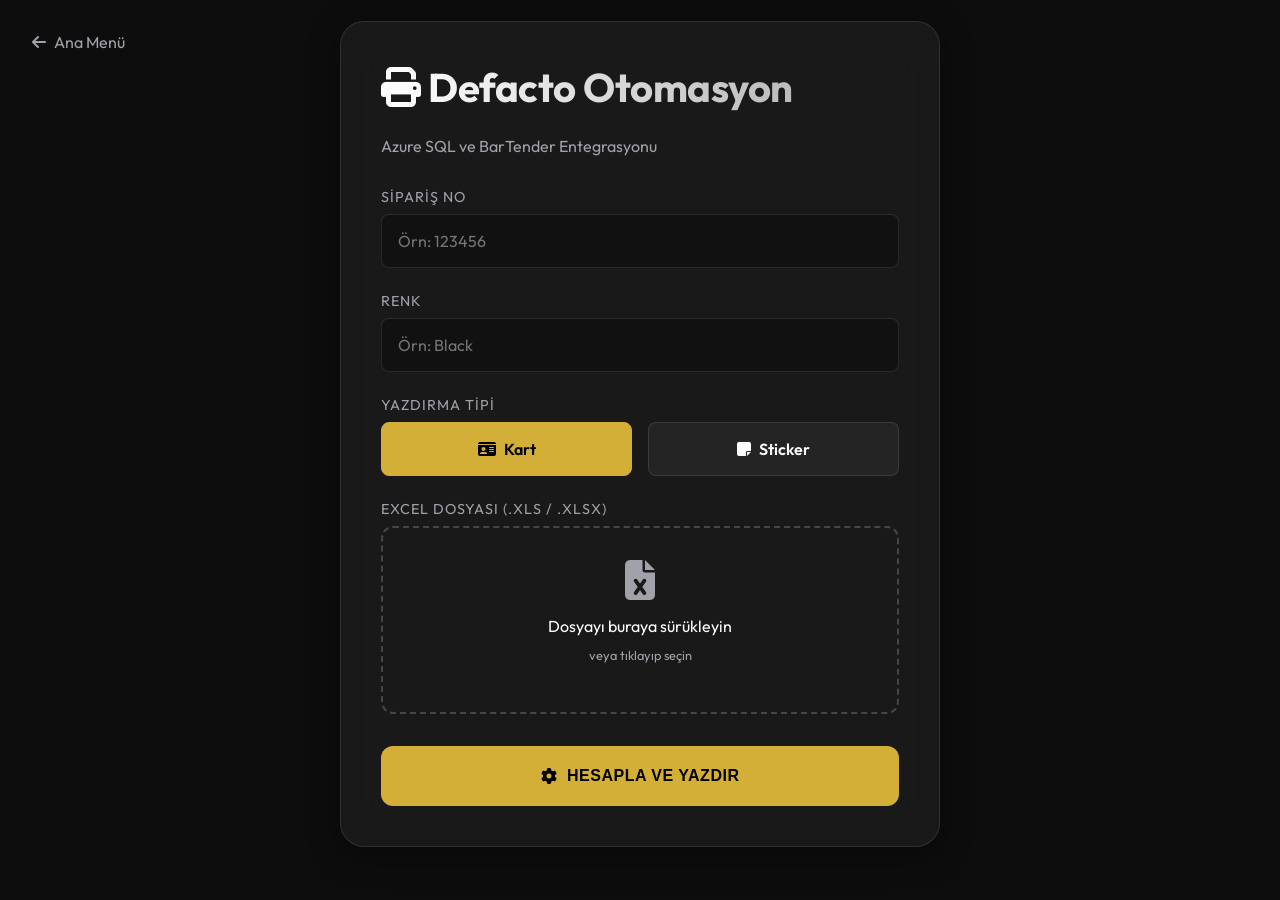
<file: FatihSahinWebsite/defacto-kart.html>
<!DOCTYPE html>
<html lang="tr">

<head>
    <meta charset="UTF-8">
    <meta name="viewport" content="width=device-width, initial-scale=1.0">
    <title>Defacto Kart & Sticker Otomasyonu</title>
    <link rel="preconnect" href="https://fonts.googleapis.com">
    <link rel="preconnect" href="https://fonts.gstatic.com" crossorigin>
    <link href="https://fonts.googleapis.com/css2?family=Outfit:wght@300;400;600;700&display=swap" rel="stylesheet">
    <link rel="stylesheet" href="style.css">
    <link rel="stylesheet" href="https://cdnjs.cloudflare.com/ajax/libs/font-awesome/6.4.0/css/all.min.css">
    <style>
        /* Page specific styles */
        .automation-container {
            display: flex;
            justify-content: center;
            align-items: center;
            min-height: 100vh;
            padding: 2rem;
        }

        .automation-card {
            width: 100%;
            max-width: 600px;
        }

        .form-group {
            margin-bottom: 1.5rem;
        }

        .form-label {
            display: block;
            margin-bottom: 0.5rem;
            color: var(--text-secondary);
            font-size: 0.9rem;
            text-transform: uppercase;
            letter-spacing: 1px;
        }

        .form-input {
            width: 100%;
            padding: 1rem;
            background: rgba(0, 0, 0, 0.3);
            border: 1px solid rgba(255, 255, 255, 0.1);
            border-radius: 8px;
            color: var(--text-primary);
            font-family: var(--font-main);
            font-size: 1rem;
            transition: all 0.3s ease;
        }

        .form-input:focus {
            outline: none;
            border-color: var(--accent-color);
            background: rgba(0, 0, 0, 0.5);
        }

        .radio-group {
            display: flex;
            gap: 1rem;
            margin-bottom: 1.5rem;
        }

        .radio-option {
            flex: 1;
            position: relative;
        }

        .radio-input {
            position: absolute;
            opacity: 0;
            cursor: pointer;
        }

        .radio-label {
            display: flex;
            align-items: center;
            justify-content: center;
            padding: 1rem;
            background: rgba(255, 255, 255, 0.05);
            border: 1px solid rgba(255, 255, 255, 0.1);
            border-radius: 8px;
            cursor: pointer;
            transition: all 0.3s ease;
            font-weight: 600;
        }

        .radio-input:checked+.radio-label {
            background: var(--accent-color);
            color: #000;
            border-color: var(--accent-color);
        }

        .file-drop-area {
            border: 2px dashed rgba(255, 255, 255, 0.2);
            border-radius: 12px;
            padding: 2rem;
            text-align: center;
            cursor: pointer;
            transition: all 0.3s ease;
            margin-bottom: 2rem;
        }

        .file-drop-area:hover,
        .file-drop-area.dragover {
            border-color: var(--accent-color);
            background: rgba(212, 175, 55, 0.05);
        }

        .back-btn {
            position: absolute;
            top: 2rem;
            left: 2rem;
            color: var(--text-secondary);
            text-decoration: none;
            display: flex;
            align-items: center;
            gap: 0.5rem;
            transition: color 0.3s ease;
        }

        .back-btn:hover {
            color: var(--accent-color);
        }
    </style>
</head>

<body>
    <div class="background-globes">
        <!-- Reusing globes from index if available in style.css or just using body bg -->
    </div>

    <a href="index.html" class="back-btn">
        <i class="fa-solid fa-arrow-left"></i> Ana Menü
    </a>

    <div class="container automation-container">
        <div class="glass-card automation-card">
            <h2><i class="fa-solid fa-print"></i> Defacto Otomasyon</h2>
            <p style="color: var(--text-secondary); margin-bottom: 2rem;">
                Azure SQL ve BarTender Entegrasyonu
            </p>

            <form id="automationForm">
                <div class="form-group">
                    <label class="form-label">Sipariş No</label>
                    <input type="text" id="sipNo" class="form-input" placeholder="Örn: 123456" required>
                </div>

                <div class="form-group">
                    <label class="form-label">Renk</label>
                    <input type="text" id="renk" class="form-input" placeholder="Örn: Black" required>
                </div>

                <div class="form-group">
                    <label class="form-label">Yazdırma Tipi</label>
                    <div class="radio-group">
                        <div class="radio-option">
                            <input type="radio" name="printType" id="typeKart" value="kart" class="radio-input" checked>
                            <label for="typeKart" class="radio-label">
                                <i class="fa-solid fa-id-card" style="margin-right: 8px;"></i> Kart
                            </label>
                        </div>
                        <div class="radio-option">
                            <input type="radio" name="printType" id="typeSticker" value="sticker" class="radio-input">
                            <label for="typeSticker" class="radio-label">
                                <i class="fa-solid fa-note-sticky" style="margin-right: 8px;"></i> Sticker
                            </label>
                        </div>
                    </div>
                </div>

                <div class="form-group">
                    <label class="form-label">Excel Dosyası (.xls / .xlsx)</label>
                    <div class="file-drop-area" id="dropZone">
                        <i class="fa-solid fa-file-excel"
                            style="font-size: 2.5rem; color: var(--text-secondary); margin-bottom: 1rem;"></i>
                        <p style="margin-bottom: 0.5rem;">Dosyayı buraya sürükleyin</p>
                        <span style="font-size: 0.8rem; color: var(--text-secondary);">veya tıklayıp seçin</span>
                        <input type="file" id="excelFile" accept=".xls,.xlsx" style="display: none;">
                        <div id="fileName" style="margin-top: 1rem; color: var(--accent-color); font-weight: 500;">
                        </div>
                    </div>
                </div>

                <button type="submit" id="submitBtn" class="btn-primary" style="width: 100%;">
                    <i class="fa-solid fa-gear"></i> Hesapla ve Yazdır
                </button>
            </form>

            <div id="statusMessage" style="margin-top: 1.5rem; text-align: center; display: none;">
                <div class="loading-spinner" style="width: 30px; height: 30px; border-width: 3px;"></div>
                <p>İşlem yapılıyor, lütfen bekleyin...</p>
            </div>
        </div>
    </div>

    <script src="defacto-kart.js"></script>
</body>

</html>
</file>
<file: FatihSahinWebsite/style.css>
:root {
    --bg-color: #0d0d0d;
    --text-primary: #ffffff;
    --text-secondary: #a1a1aa;
    --accent-color: #D4AF37;
    /* Gold/Premium accent */
    --accent-hover: #b59226;
    --glass-bg: rgba(255, 255, 255, 0.05);
    --glass-border: rgba(255, 255, 255, 0.1);
    --glass-blur: 20px;
    --font-main: 'Outfit', sans-serif;
}

* {
    margin: 0;
    padding: 0;
    box-sizing: border-box;
}

body {
    background-color: var(--bg-color);
    color: var(--text-primary);
    font-family: var(--font-main);
    height: 100vh;
    overflow-x: hidden;
}

/* Layout */
.container {
    display: flex;
    height: 100vh;
    width: 100%;
}

/* Left Section - Photo */
.photo-section {
    flex: 1;
    position: relative;
    overflow: hidden;
    /* On mobile, this might take less space or be at top */
}

.photo-section img {
    width: 100%;
    height: 100%;
    object-fit: cover;
    object-position: center;
    filter: grayscale(20%) contrast(110%);
    transition: transform 0.8s ease;
}

.photo-section:hover img {
    transform: scale(1.03);
}

.photo-overlay {
    position: absolute;
    top: 0;
    left: 0;
    width: 100%;
    height: 100%;
    /* Gradient from transparent to the background color to blend the edge */
    background: linear-gradient(90deg,
            rgba(13, 13, 13, 0) 0%,
            rgba(13, 13, 13, 0) 60%,
            var(--bg-color) 100%);
    z-index: 2;
    pointer-events: none;
}

/* Add a second gradient for the bottom on mobile or just extra blending */
.photo-section::after {
    content: '';
    position: absolute;
    top: 0;
    left: 0;
    width: 100%;
    height: 100%;
    background: linear-gradient(to right, rgba(13, 13, 13, 0.2), transparent);
    z-index: 1;
}

/* Right Section - Info */
.info-section {
    flex: 0.8;
    /* Slightly smaller than photo on wide screens */
    background-color: var(--bg-color);
    display: flex;
    flex-direction: column;
    justify-content: center;
    padding: 4rem;
    position: relative;
}

/* Background gradient orb for aesthetics */
.info-section::before {
    content: '';
    position: absolute;
    top: -50%;
    right: -50%;
    width: 800px;
    height: 800px;
    background: radial-gradient(circle, rgba(212, 175, 55, 0.15) 0%, rgba(0, 0, 0, 0) 70%);
    border-radius: 50%;
    z-index: 0;
    pointer-events: none;
}

.content-wrapper {
    position: relative;
    z-index: 2;
    max-width: 600px;
    width: 100%;
}

/* Glass Cards */
.glass-card {
    background: var(--glass-bg);
    backdrop-filter: blur(var(--glass-blur));
    -webkit-backdrop-filter: blur(var(--glass-blur));
    border: 1px solid var(--glass-border);
    border-radius: 24px;
    padding: 2.5rem;
    margin-bottom: 2rem;
    box-shadow: 0 8px 32px 0 rgba(0, 0, 0, 0.37);
    transition: transform 0.3s ease, border-color 0.3s ease;
}

.glass-card:hover {
    transform: translateY(-5px);
    border-color: rgba(212, 175, 55, 0.3);
}

/* Typography */
h2,
h3 {
    font-weight: 700;
    margin-bottom: 1.5rem;
    letter-spacing: -0.5px;
}

h2 {
    font-size: 2.5rem;
    background: linear-gradient(90deg, #fff, #aaa);
    -webkit-background-clip: text;
    background-clip: text;
    -webkit-text-fill-color: transparent;
}

h3 {
    font-size: 1.8rem;
    color: var(--accent-color);
}

/* Details List */
.profile-details {
    display: flex;
    flex-direction: column;
    gap: 1.2rem;
}

.detail-item {
    display: flex;
    flex-direction: column;
}

.label {
    font-size: 0.85rem;
    color: var(--text-secondary);
    text-transform: uppercase;
    letter-spacing: 1px;
    margin-bottom: 0.3rem;
}

.value {
    font-size: 1.2rem;
    font-weight: 500;
}

.value a {
    color: var(--text-primary);
    text-decoration: none;
    transition: color 0.3s ease;
}

.value a:hover {
    color: var(--accent-color);
}

/* Portal Section */
.portal-desc {
    color: var(--text-secondary);
    margin-bottom: 1.5rem;
    line-height: 1.6;
}

.portal-actions {
    display: grid;
    grid-template-columns: repeat(auto-fit, minmax(200px, 1fr));
    gap: 15px;
    width: 100%;
}

.btn-primary {
    background-color: var(--accent-color);
    color: #000;
    border: none;
    padding: 1rem;
    font-size: 1rem;
    font-weight: 600;
    border-radius: 12px;
    cursor: pointer;
    transition: all 0.3s ease;
    text-transform: uppercase;
    letter-spacing: 0.5px;
    display: flex;
    align-items: center;
    justify-content: center;
    gap: 10px;
    width: 100%;
    min-height: 60px;
}

.btn-primary:hover {
    background-color: var(--accent-hover);
    transform: scale(1.02);
    box-shadow: 0 0 20px rgba(212, 175, 55, 0.4);
}

/* Footer */
footer {
    position: absolute;
    bottom: 2rem;
    left: 4rem;
    color: var(--text-secondary);
    font-size: 0.9rem;
    opacity: 0.6;
}

/* Responsive */
@media (max-width: 968px) {
    .container {
        flex-direction: column;
        height: auto;
    }

    .photo-section {
        height: 50vh;
        flex: none;
    }

    .info-section {
        padding: 2rem;
        flex: none;
        min-height: 60vh;
        /* Ensure enough space */
    }

    .info-section::before {
        top: -20%;
        right: -20%;
    }

    footer {
        position: relative;
        bottom: auto;
        left: auto;
        margin-top: 2rem;
        text-align: center;
    }
}

/* -- Text Link Button -- */
.btn-text-link {
    background: transparent;
    border: none;
    color: var(--text-secondary);
    font-size: 0.9rem;
    cursor: pointer;
    transition: color 0.3s;
    font-family: var(--font-main);
}

.btn-text-link:hover {
    color: var(--accent-color);
    text-decoration: underline;
}

/* -- About Modal Styles -- */
.modal-overlay {
    position: fixed;
    top: 0;
    left: 0;
    width: 100%;
    height: 100%;
    background: rgba(0, 0, 0, 0.8);
    backdrop-filter: blur(8px);
    z-index: 1000;
    display: flex;
    align-items: center;
    justify-content: center;
    opacity: 1;
    transition: opacity 0.3s ease;
}

.modal-overlay.hidden {
    opacity: 0;
    pointer-events: none;
    display: flex;
}

.modal-content {
    background: rgba(15, 15, 20, 0.95);
    border: 1px solid rgba(255, 255, 255, 0.1);
    border-radius: 16px;
    padding: 2.5rem;
    width: 90%;
    max-width: 800px;
    max-height: 90vh;
    overflow-y: auto;
    position: relative;
    box-shadow: 0 25px 50px -12px rgba(0, 0, 0, 0.5);
    transform: translateY(0);
    transition: transform 0.3s ease;
}

.modal-overlay.hidden .modal-content {
    transform: translateY(20px);
}

.modal-header {
    display: flex;
    justify-content: space-between;
    align-items: center;
    margin-bottom: 2rem;
    border-bottom: 1px solid rgba(255, 255, 255, 0.1);
    padding-bottom: 1rem;
}

.modal-header h2 {
    font-size: 2rem;
    background: linear-gradient(90deg, #fff, #aaa);
    -webkit-background-clip: text;
    background-clip: text;
    -webkit-text-fill-color: transparent;
    margin-bottom: 0;
}

.btn-icon-close {
    background: transparent;
    border: none;
    color: var(--text-secondary);
    font-size: 2rem;
    cursor: pointer;
    line-height: 1;
    transition: color 0.3s;
}

.btn-icon-close:hover {
    color: var(--danger);
}

.modal-body {
    line-height: 1.7;
    color: #d4d4d8;
}

.bio-section {
    margin-bottom: 2rem;
}

.bio-section p {
    margin-bottom: 1rem;
    text-align: justify;
}

.bio-section strong {
    color: var(--accent-color);
}

.lang-title {
    margin-bottom: 1rem;
    font-size: 1.4rem;
    color: var(--text-primary);
    display: flex;
    align-items: center;
    gap: 0.5rem;
    border-left: 3px solid var(--accent-color);
    padding-left: 1rem;
}

.section-divider {
    text-align: center;
    color: var(--text-secondary);
    margin: 2rem 0;
    opacity: 0.5;
    letter-spacing: 5px;
}

/* -- OCR Modal Specific Styles -- */
.ocr-upload-section {
    border: 2px dashed rgba(255, 255, 255, 0.2);
    border-radius: 12px;
    padding: 3rem 2rem;
    text-align: center;
    margin: 1.5rem 0;
    transition: all 0.3s ease;
    background: rgba(255, 255, 255, 0.02);
    cursor: pointer;
}

.ocr-upload-section:hover,
.ocr-upload-section.dragover {
    border-color: var(--accent-color);
    background: rgba(212, 175, 55, 0.05);
}

.upload-content {
    display: flex;
    flex-direction: column;
    align-items: center;
    gap: 1rem;
}

.upload-icon {
    font-size: 3rem;
    color: var(--text-secondary);
    margin-bottom: 0.5rem;
    transition: color 0.3s;
}

.ocr-upload-section:hover .upload-icon {
    color: var(--accent-color);
}

.file-input {
    display: none;
}

.file-label {
    display: inline-block;
    padding: 10px 24px;
    background: var(--accent-color);
    color: #000;
    border-radius: 8px;
    cursor: pointer;
    transition: all 0.3s;
    font-weight: 600;
    font-size: 0.9rem;
}

.file-label:hover {
    background: var(--accent-hover);
    transform: translateY(-2px);
    box-shadow: 0 4px 12px rgba(212, 175, 55, 0.3);
}

.file-name {
    margin-top: 10px;
    font-size: 0.9rem;
    color: var(--accent-color);
}

.ocr-preview-container {
    margin: 1.5rem 0;
    text-align: center;
    max-height: 300px;
    overflow: hidden;
    border-radius: 12px;
    border: 1px solid rgba(255, 255, 255, 0.1);
}

.ocr-preview-container img {
    max-width: 100%;
    max-height: 300px;
    object-fit: contain;
}

.ocr-actions {
    text-align: center;
    margin-bottom: 1.5rem;
}

.ocr-actions button:disabled {
    opacity: 0.5;
    cursor: not-allowed;
    filter: grayscale(1);
}

#ocrLoading {
    text-align: center;
    margin: 1.5rem 0;
}

.loading-spinner {
    width: 40px;
    height: 40px;
    border: 4px solid rgba(255, 255, 255, 0.1);
    border-top: 4px solid var(--accent-color);
    border-radius: 50%;
    animation: spin 1s linear infinite;
    margin: 0 auto 1rem;
}

@keyframes spin {
    0% {
        transform: rotate(0deg);
    }

    100% {
        transform: rotate(360deg);
    }
}

.ocr-result-section {
    margin-top: 2rem;
    border-top: 1px solid rgba(255, 255, 255, 0.1);
    padding-top: 1rem;
}

.ocr-result-section h3 {
    font-size: 1.2rem;
    color: var(--accent-color);
    margin-bottom: 1rem;
}

#ocrResult {
    width: 100%;
    height: 150px;
    background: rgba(0, 0, 0, 0.3);
    border: 1px solid rgba(255, 255, 255, 0.1);
    border-radius: 8px;
    color: var(--text-primary);
    padding: 1rem;
    font-family: var(--font-main);
    resize: vertical;
    margin-bottom: 0.5rem;
}

#ocrResult:focus {
    outline: none;
    border-color: var(--accent-color);
}
</file>
